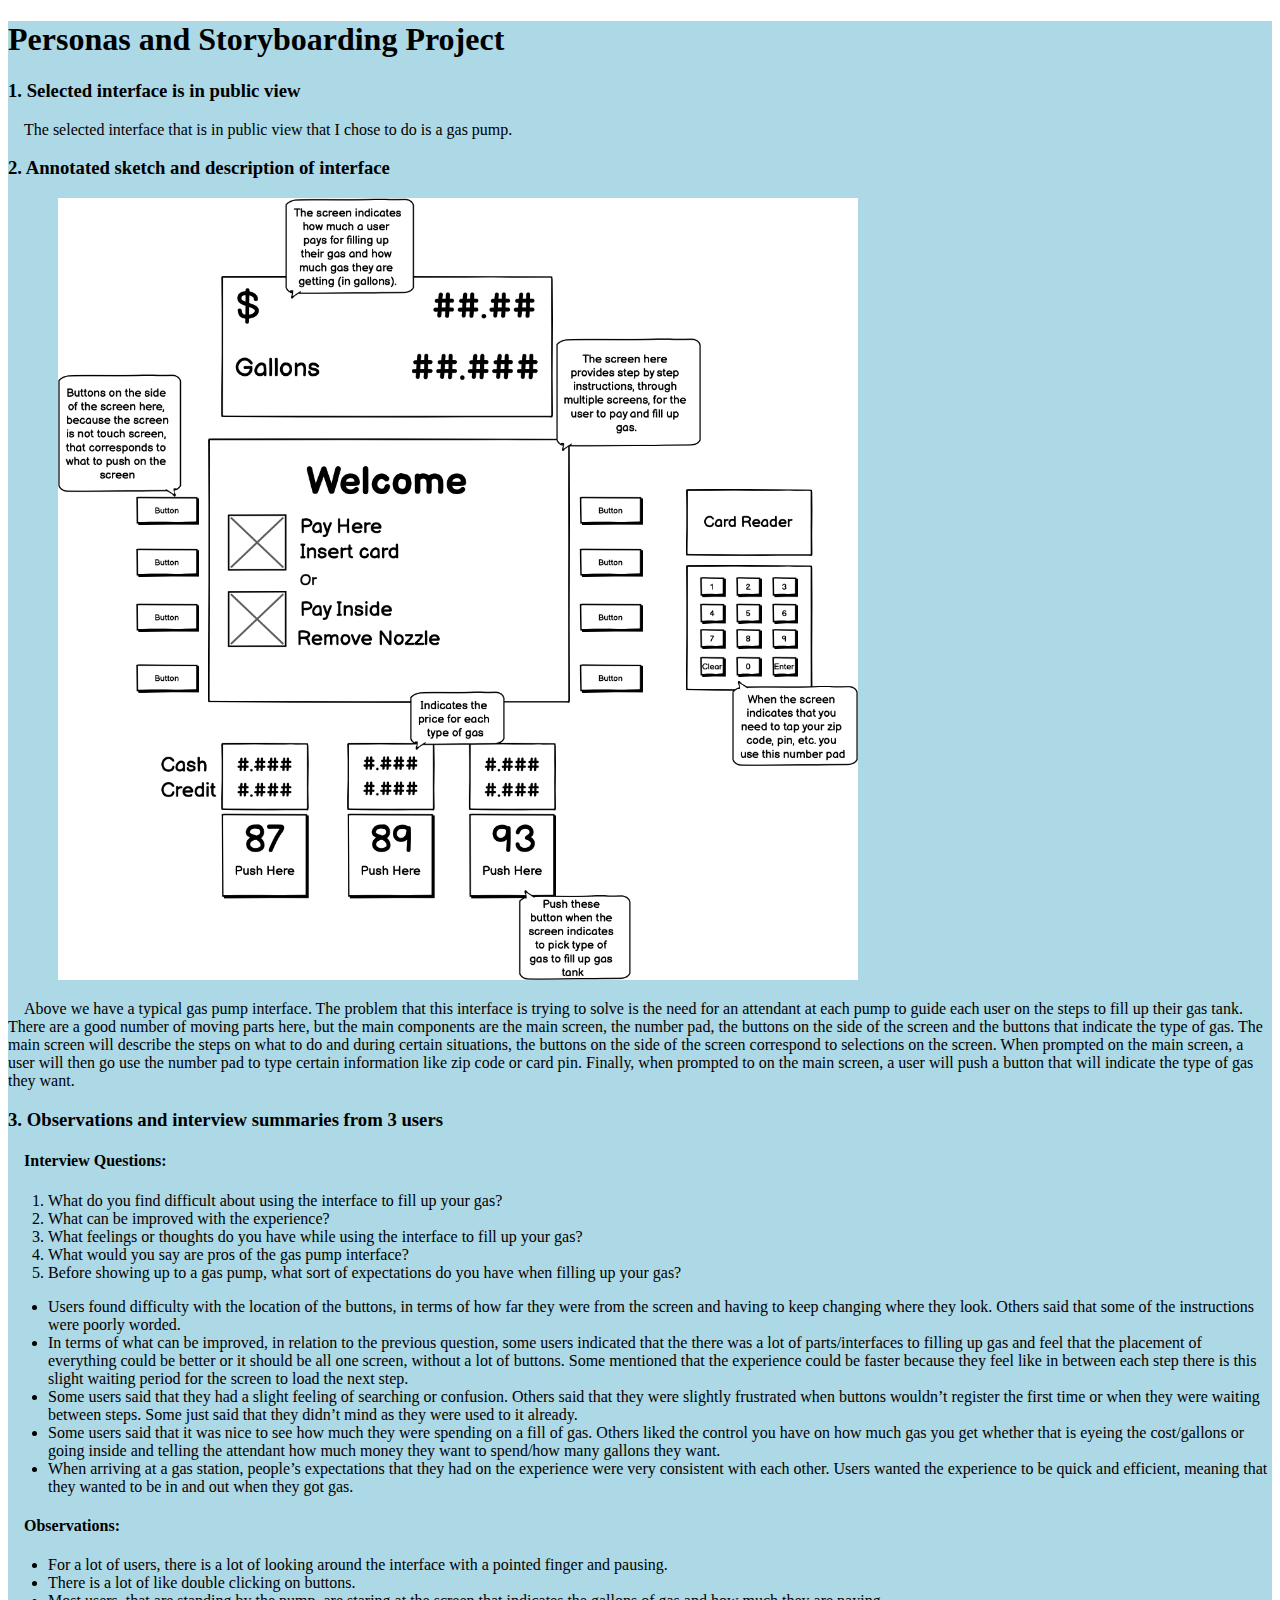
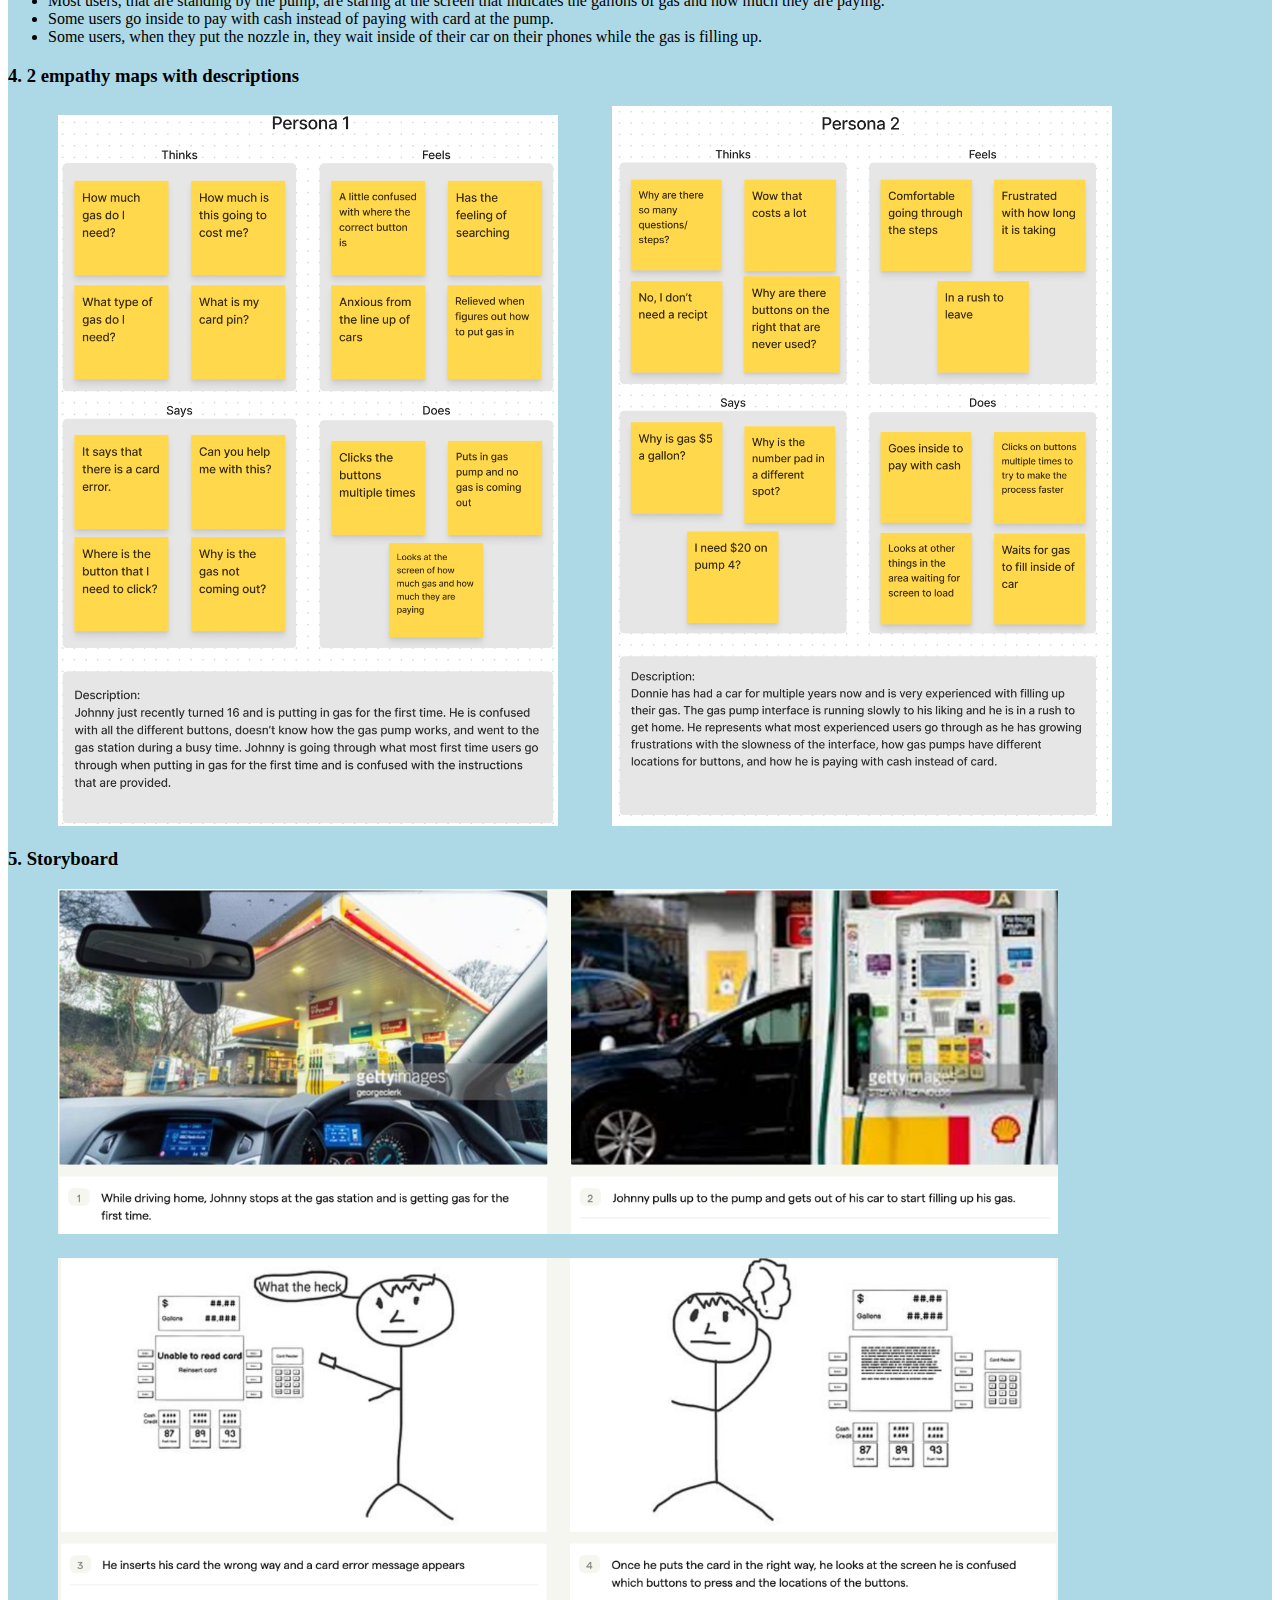
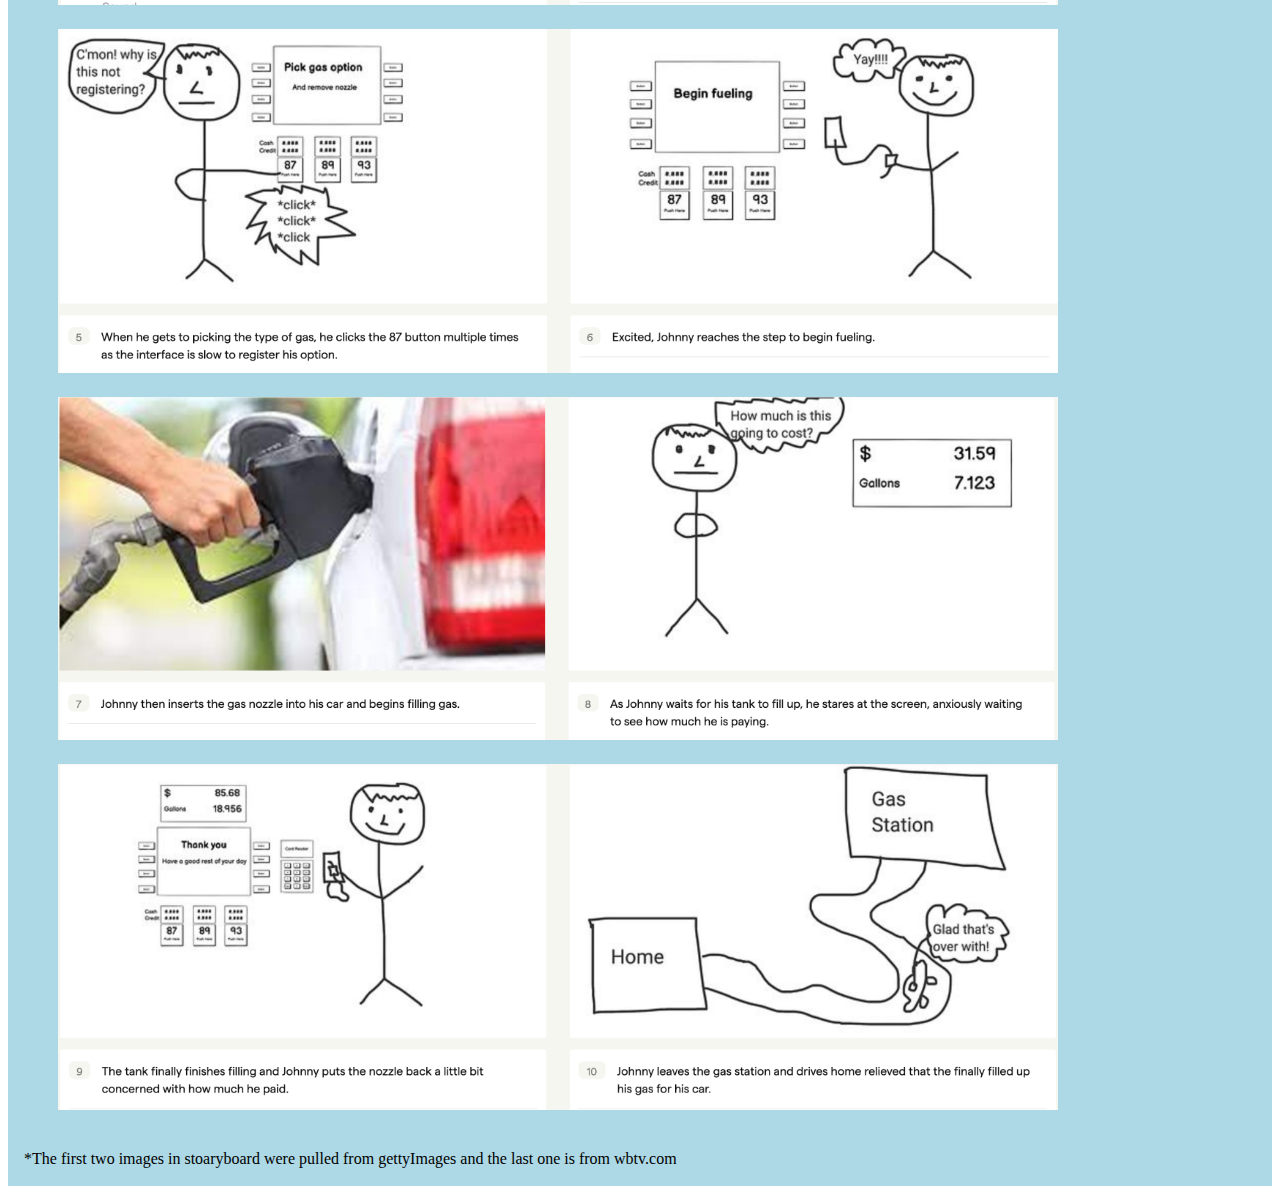
<file: index.html>
<!DOCTYPE html>
<html lang="en">
  <head>
    <title>Personas & Storyboarding</title>
    <!-- import CSS styles -->
    <link rel="stylesheet" href="styles.css" /> 
  </head>

  <body>
    <div id="Personas-and-Storyboarding">
        <h1>Personas and Storyboarding Project</h1>
        <div class="Selected-Interface-container">
            <h3>1. Selected interface is in public view</h3>
            <p>&emsp;The selected interface that is in public view that I chose to do is a gas pump.</p>
        </div>

        <div class="Sketch-container">
            <h3>2. Annotated sketch and description of interface</h3>
            <img class="Sketch-item" src="gas pump sketch.png" alt="gas pump sketch">
            <p>&emsp;Above we have a typical gas pump interface. The problem that this interface is trying to solve is the 
                need for an attendant at each pump to guide each user on the steps to fill up their gas tank. There are a good number of 
                moving parts here, but the main components are the main screen, the number pad, the buttons on the side of the screen and 
                the buttons that indicate the type of gas. The main screen will describe the steps on what to do and during certain situations, 
                the buttons on the side of the screen correspond to selections on the screen. When prompted on the main screen, a user will then 
                go use the number pad to type certain information like zip code or card pin. Finally, when prompted to on the main screen, a user 
                will push a button that will indicate the type of gas they want.</p>
        </div>
        
        <div class="Observations-Interview-container">
            <h3>3. Observations and interview summaries from 3 users</h3>
            <h4>&emsp;Interview Questions:</h4>
                <ol>
                    <li>What do you find difficult about using the interface to fill up your gas?</li>
                    <li>What can be improved with the experience?</li>
                    <li>What feelings or thoughts do you have while using the interface to fill up your gas?</li>
                    <li>What would you say are pros of the gas pump interface?</li>
                    <li>Before showing up to a gas pump, what sort of expectations do you have when filling up your gas?</li>
                </ol> 
                <ul>
                    <li>Users found difficulty with the location of the buttons, in terms of how far they were from the screen and having to keep changing where they look. Others said that some of the instructions were poorly worded.</li>
                    <li>In terms of what can be improved, in relation to the previous question, some users indicated that the there was a lot of parts/interfaces to filling up gas and feel that the placement of everything could be better or it should be all one screen, without a lot of buttons. Some mentioned that the experience could be faster because they feel like in between each step there is this slight waiting period for the screen to load the next step.</li>
                    <li>Some users said that they had a slight feeling of searching or confusion. Others said that they were slightly frustrated when buttons wouldn’t register the first time or when they were waiting between steps. Some just said that they didn’t mind as they were used to it already.</li>
                    <li>Some users said that it was nice to see how much they were spending on a fill of gas. Others liked the control you have on how much gas you get whether that is eyeing the cost/gallons or going inside and telling the attendant how much money they want to spend/how many gallons they want.</li>
                    <li>When arriving at a gas station, people’s expectations that they had on the experience were very consistent with each other. Users wanted the experience to be quick and efficient, meaning that they wanted to be in and out when they got gas. </li>
                </ul>
            <h4>&emsp;Observations:</h4>
                <ul>
                    <li>For a lot of users, there is a lot of looking around the interface with a pointed finger and pausing.</li>
                    <li>There is a lot of like double clicking on buttons.</li>
                    <li>Most users, that are standing by the pump, are staring at the screen that indicates the gallons of gas and how much they are paying.</li>
                    <li>Some users go inside to pay with cash instead of paying with card at the pump.</li>
                    <li>Some users, when they put the nozzle in, they wait inside of their car on their phones while the gas is filling up.</li>
                </ul>
        </div>
        
        <div class="Empathy-Maps-container">
            <h3>4. 2 empathy maps with descriptions</h3>
            <img class="Persona1-item" src="Persona 1.png" alt="Persona 1">
            <img class="Persona2-item" src="Persona 2.png" alt="Persona 2">
        </div>
        
        <div class="Storyboard-conatiner">
            <h3>5. Storyboard</h3>
            <img class="Board1and2-item" src="1.png" alt="Board 1 and 2">
            <img class="Board3and4-item" src="2.png" alt="Board 3 and 4">
            <img class="Board5and6-item" src="3.png" alt="Board 5 and 6">
            <img class="Board7and8-item" src="4.png" alt="Board 7 and 8">
            <img class="Board9and10-item" src="5.png" alt="Board 9 and 10">
            <p>&emsp;*The first two images in stoaryboard were pulled from gettyImages and the last one is from wbtv.com<br><br></p>
        </div>
    </div>
  </body>

</html>
</file>
<file: styles.css>
#Personas-and-Storyboarding {
    background-color: lightblue;
  }
  img:not(.Sketch-item):not(.Board1and2-item):not(.Board3and4-item):not(.Board5and6-item):not(.Board7and8-item):not(.Board9and10-item) {
    width: 500px;
    margin-left: 50px; 
  }

  img:not(.Persona1-item):not(.Persona2-item):not(.Sketch-item){
    width: 1000px;
    margin-left: 50px; 
    margin-bottom: 20px;
  }
  img:not(.Persona1-item):not(.Persona2-item):not(.Board1and2-item):not(.Board3and4-item):not(.Board5and6-item):not(.Board7and8-item):not(.Board9and10-item) {
    width: 800px;
    margin-left: 50px; 
  }

  .Storyboard-container {
    display: flex;
    flex-direction: column;
  }
</file>
